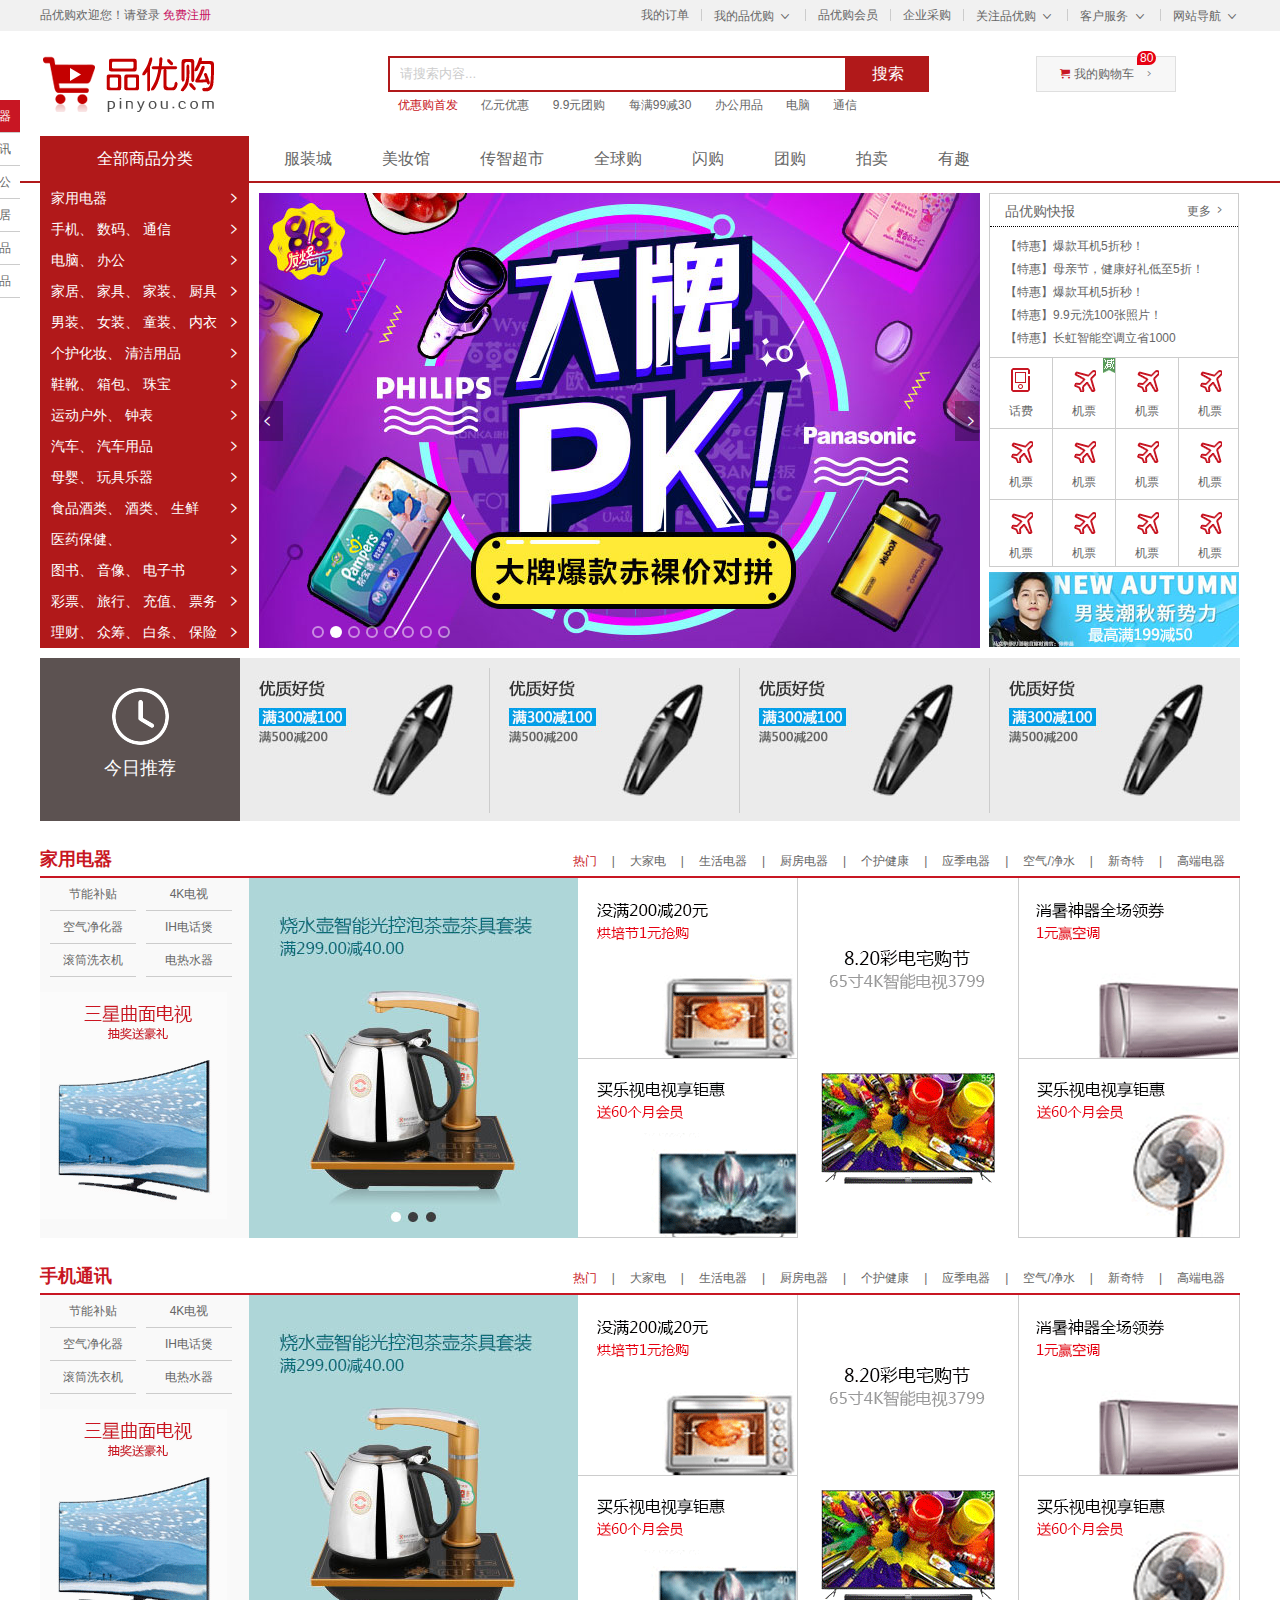
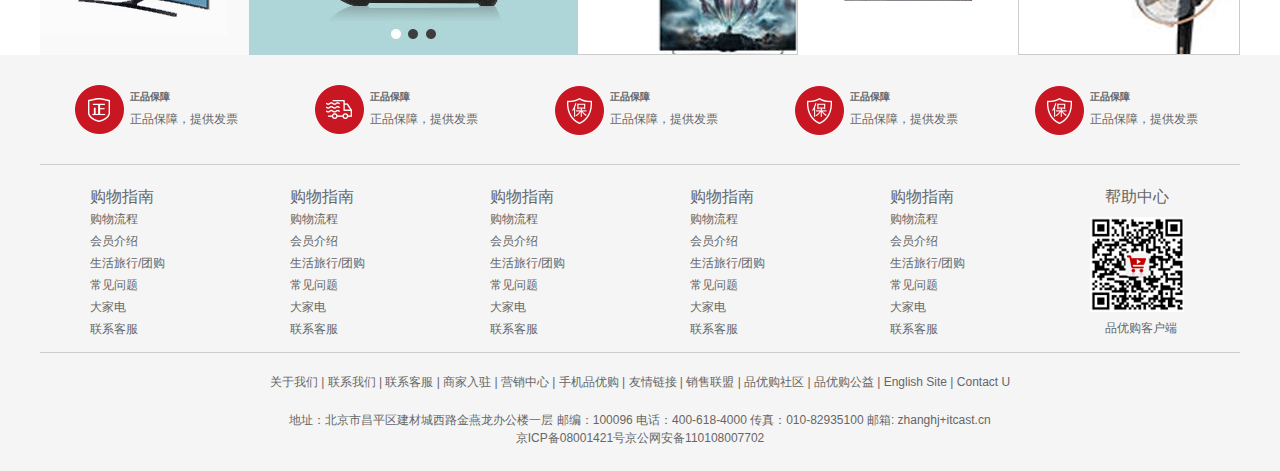
<file: index.html>
<!DOCTYPE html>
<html lang="zh-CH">

<head>
    <meta charset="UTF-8">
    <meta name="viewport" content="width=device-width, initial-scale=1.0">
    <title>品优购-综合网购首选-正品低价、品质保障、配送及时、轻松购物！</title>
    <meta name="description" content="品优购JD.COM-专业的综合网上购物商城,销售家电、数码通讯、
    电脑、家居百货、服装服饰、母婴、图书、食品等数万个品牌优质商品.便捷、诚信的服务，为您提供愉悦的
    网上购物体验!">
    <meta name="keywords" content="网上购物,网上商城,手机,笔记本,电脑,MP3,CD,VCD,DV,相机,数码,配件,手表,存储卡,品优购">
    <link rel="shortcut icon" href="favicon.ico" type="image/x-icon">
    <link rel="stylesheet" href="css/base.css">
    <link rel="stylesheet" href="css/common.css">
    <link rel="stylesheet" href="css/index.css">
</head>

<body>
    <!-- 顶部快捷导航start -->
    <div class="shortcut">
        <div class="w">
            <ul class="fl">
                <li>品优购欢迎您！</li>
                <li>
                    <a href="#" class="link-login">请登录</a>
                    <a href="#" class="link-regist">免费注册</a>
                </li>
            </ul>
            <ul class="fr">
                <li>
                    <a href="#">我的订单</a>
                </li>
                <li class="spacer"></li>
                <li>
                    <a href="#">我的品优购</a>
                    <i class="icomoon"></i>
                </li>
                <li class="spacer"></li>
                <li>
                    <a href="#">品优购会员</a>
                </li>
                <li class="spacer"></li>
                <li>
                    <a href="#">企业采购</a>
                </li>
                <li class="spacer"></li>
                <li>
                    <a href="#">关注品优购</a>
                    <i class="icomoon"></i>
                </li>
                <li class="spacer"></li>
                <li>
                    <a href="#">客户服务</a>
                    <i class="icomoon"></i>
                </li>
                <li class="spacer"></li>
                <li>
                    <a href="#">网站导航</a>
                    <i class="icomoon"></i>
                </li>
        </div>
        </ul>
    </div>
    <!-- 顶部快捷导航end -->
    <!-- header start -->
    <div class="header w">
        <!-- logo -->
        <div class="logo">
            <h1>
                <a href="index.html" title="品优购">品优购</a>
            </h1>
        </div>
        <!-- search -->
        <div class="search">
            <input class="fl" type="text" value="请搜索内容...">
            <button class="fl">搜索</button>
        </div>
        <div class="hotwords">
            <a href="#" class="style-red">优惠购首发</a>
            <a href="#">亿元优惠</a>
            <a href="#">9.9元团购</a>
            <a href="#">每满99减30</a>
            <a href="#">办公用品</a>
            <a href="#">电脑</a>
            <a href="#">通信</a>
        </div>
        <div class="shopcar">
            <i class="car style-red"></i>
            <a href="">我的购物车</a>
            <span class="count">80</span>
            <i class="arrow"></i>
        </div>
    </div>
    <!-- header end -->
    <!-- nav start  -->
    <div class="nav">
        <div class="w">
            <div class="dropdown fl">
                <div class="dt"> 全部商品分类 </div>
                <div class="dd" style="display: block;">
                    <ul>
                        <li class="menu_item">
                            <a href="#">家用电器</a>
                            <i></i>
                        </li>
                        <li class="menu_item">
                            <a href="#">手机</a>、
                            <a href="#">数码</a>、
                            <a href="#">通信</a>
                            <i></i>
                        </li>
                        <li class="menu_item">
                            <a href="#">电脑</a>、
                            <a href="#">办公</a>
                            <i></i>
                        </li>
                        <li class="menu_item">
                            <a href="#">家居</a>、
                            <a href="#">家具</a>、
                            <a href="#">家装</a>、
                            <a href="#">厨具</a>
                            <i></i>
                        </li>
                        <li class="menu_item">
                            <a href="#">男装</a>、
                            <a href="#">女装</a>、
                            <a href="#">童装</a>、
                            <a href="#">内衣</a>
                            <i></i>
                        </li>
                        <li class="menu_item">
                            <a href="#">个护化妆</a>、
                            <a href="#">清洁用品</a>
                            <i></i>
                        </li>
                        <li class="menu_item">
                            <a href="#">鞋靴</a>、
                            <a href="#">箱包</a>、
                            <a href="#">珠宝</a>
                            <i></i>
                        </li>
                        <li class="menu_item">
                            <a href="#">运动户外</a>、
                            <a href="#">钟表</a>
                            <i></i>
                        </li>
                        <li class="menu_item">
                            <a href="#">汽车</a>、
                            <a href="#">汽车用品</a>
                            <i></i>
                        </li>
                        <li class="menu_item">
                            <a href="#">母婴</a>、
                            <a href="#">玩具乐器</a>
                            <i></i>
                        </li>
                        <li class="menu_item">
                            <a href="#">食品酒类</a>、
                            <a href="#">酒类</a>、
                            <a href="#">生鲜</a>
                            <i></i>
                        </li>
                        <li class="menu_item">
                            <a href="#">医药保健</a>、
                            <i></i>
                        </li>
                        <li class="menu_item">
                            <a href="#">图书</a>、
                            <a href="#">音像</a>、
                            <a href="#">电子书</a>
                            <i></i>
                        </li>
                        <li class="menu_item">
                            <a href="#">彩票</a>、
                            <a href="#">旅行</a>、
                            <a href="#">充值</a>、
                            <a href="#">票务</a>
                            <i></i>
                        </li>
                        <li class="menu_item">
                            <a href="#">理财</a>、
                            <a href="#">众筹</a>、
                            <a href="#">白条</a>、
                            <a href="#">保险</a>
                            <i></i>
                        </li>
                    </ul>
                </div>
            </div>
            <div class="navitems fl">
                <ul>
                    <li><a href="#">服装城</a></li>
                    <li><a href="#">美妆馆</a></li>
                    <li><a href="#">传智超市</a></li>
                    <li><a href="#">全球购</a></li>
                    <li><a href="#">闪购</a></li>
                    <li><a href="#">团购</a></li>
                    <li><a href="#">拍卖</a></li>
                    <li><a href="#">有趣</a></li>
                </ul>

            </div>
        </div>
    </div>
    <!-- nav end  -->
    <div class="w">
        <div class="main">
            <div class="focus fl">
                <a href="#" class="arrow-l"></a>
                <a href="#" class="arrow-r"></a>
                <ul>
                    <li>
                        <a href="#"><img src="upload/focus.jpg" alt=""></a>
                    </li>
                </ul>
                <ol class="circle">
                    <li></li>
                    <li class="current"></li>
                    <li></li>
                    <li></li>
                    <li></li>
                    <li></li>
                    <li></li>
                    <li></li>
                </ol>
            </div>
            <div class="newflash fr">
                <div class="news">
                    <div class="new-hd">
                        品优购快报
                        <a href="#">更多</a>
                    </div>
                    <div class="new-bd">
                        <ul>
                            <li><a href="#">【特惠】爆款耳机5折秒！</a></li>
                            <li><a href="#">【特惠】母亲节，健康好礼低至5折！</a></li>
                            <li><a href="#">【特惠】爆款耳机5折秒！</a></li>
                            <li><a href="#">【特惠】9.9元洗100张照片！</a></li>
                            <li><a href="#">【特惠】长虹智能空调立省1000</a></li>
                        </ul>
                    </div>
                </div>
                <div class="lifeservice">
                    <ul>
                        <li>
                            <a href="#">
                                <i class="service_ico service_ico_huafei"></i>
                                <p>话费</p>
                            </a>
                        </li>
                        <li>
                            <a href="#">
                                <i class="service_ico service_ico_jipiao"></i>
                                <p>机票</p>
                                <span class="hot"></span>
                            </a>
                        </li>
                        <li>
                            <a href="#">
                                <i class="service_ico service_ico_jipiao"></i>
                                <p>机票</p>
                            </a>
                        </li>
                        <li>
                            <a href="#">
                                <i class="service_ico service_ico_jipiao"></i>
                                <p>机票</p>
                            </a>
                        </li>
                        <li>
                            <a href="#">
                                <i class="service_ico service_ico_jipiao"></i>
                                <p>机票</p>
                            </a>
                        </li>
                        <li>
                            <a href="#">
                                <i class="service_ico service_ico_jipiao"></i>
                                <p>机票</p>
                            </a>
                        </li>
                        <li>
                            <a href="#">
                                <i class="service_ico service_ico_jipiao"></i>
                                <p>机票</p>
                            </a>
                        </li>
                        <li>
                            <a href="#">
                                <i class="service_ico service_ico_jipiao"></i>
                                <p>机票</p>
                            </a>
                        </li>
                        <li>
                            <a href="#">
                                <i class="service_ico service_ico_jipiao"></i>
                                <p>机票</p>
                            </a>
                        </li>
                        <li>
                            <a href="#">
                                <i class="service_ico service_ico_jipiao"></i>
                                <p>机票</p>
                            </a>
                        </li>
                        <li>
                            <a href="#">
                                <i class="service_ico service_ico_jipiao"></i>
                                <p>机票</p>
                            </a>
                        </li>
                        <li>
                            <a href="#">
                                <i class="service_ico service_ico_jipiao"></i>
                                <p>机票</p>
                            </a>
                        </li>

                    </ul>
                </div>
                <div class="bargain">
                    <img src="./upload/bargain.jpg" alt="">
                </div>
            </div>
        </div>
    </div>
    <!-- 推荐服务模块 start-->
    <div class="recommend w">
        <div class="recom-hd fl">
            <img src="./img/clock.png" alt="">
            <h3>今日推荐</h3>
        </div>
        <div class="recom-bd fl">
            <ul>
                <li><img src="./upload/pic.jpg" alt=""></li>
                <li><img src="./upload/pic.jpg" alt=""></li>
                <li><img src="./upload/pic.jpg" alt=""></li>
                <li><img src="./upload/pic.jpg" alt=""></li>
            </ul>
        </div>
    </div>
    <!-- 推荐服务模块 end-->

    <!-- 楼层区 start -->
    <div class="floor">
        <div class="jiadian w">
            <div class="box-hd">
                <h3>家用电器</h3>
                <div class="tab-list">
                    <ul>
                        <li><a href="#" class="style-red">热门</a>|</li>
                        <li><a href="#">大家电</a>|</li>
                        <li><a href="#">生活电器</a>|</li>
                        <li><a href="#">厨房电器</a>|</li>
                        <li><a href="#">个护健康</a>|</li>
                        <li><a href="#">应季电器</a>|</li>
                        <li><a href="#">空气/净水</a>|</li>
                        <li><a href="#">新奇特</a>|</li>
                        <li><a href="#">高端电器</a></li>
                    </ul>
                </div>
            </div>
            <div class="box-bd">
                <ul class="tab-con">
                    <li class="w209">
                        <ul class="tab-con-list clearfix">
                            <li><a href="#">节能补贴</a></li>
                            <li><a href="#">4K电视</a></li>
                            <li><a href="#">空气净化器</a></li>
                            <li><a href="#">IH电话煲</a></li>
                            <li><a href="#">滚筒洗衣机</a></li>
                            <li><a href="#">电热水器</a></li>
                        </ul>
                        <img src="./upload/floor-1-1.png" alt="">
                    </li>
                    <li class="w329">
                        <img src="./upload/pic1.jpg" alt="">
                    </li>
                    <li class="w219">
                        <div class="tab-con-item">
                            <a href="#"><img src="./upload/floor-1-2.png" alt=""></a>
                        </div>
                        <div class="tab-con-item">
                            <a href="#"><img src="./upload/floor-1-3.png" alt=""></a>
                        </div>
                    </li>
                    <li class="w220">
                        <a href="#"><img src="./upload/floor-1-4.png" alt=""></a>
                    </li>
                    <li class="w220">
                        <div class="tab-con-item">
                            <a href="#"><img src="./upload/floor-1-5.png" alt=""></a>
                        </div>
                        <div class="tab-con-item">
                            <a href="#"><img src="./upload/floor-1-6.png" alt=""></a>
                        </div>
                    </li>
                </ul>
            </div>
            <div class="box-hd">
                <h3>手机通讯</h3>
                <div class="tab-list">
                    <ul>
                        <li><a href="#" class="style-red">热门</a>|</li>
                        <li><a href="#">大家电</a>|</li>
                        <li><a href="#">生活电器</a>|</li>
                        <li><a href="#">厨房电器</a>|</li>
                        <li><a href="#">个护健康</a>|</li>
                        <li><a href="#">应季电器</a>|</li>
                        <li><a href="#">空气/净水</a>|</li>
                        <li><a href="#">新奇特</a>|</li>
                        <li><a href="#">高端电器</a></li>
                    </ul>
                </div>
            </div>
            <div class="box-bd">
                <ul class="tab-con">
                    <li class="w209">
                        <ul class="tab-con-list clearfix">
                            <li><a href="#">节能补贴</a></li>
                            <li><a href="#">4K电视</a></li>
                            <li><a href="#">空气净化器</a></li>
                            <li><a href="#">IH电话煲</a></li>
                            <li><a href="#">滚筒洗衣机</a></li>
                            <li><a href="#">电热水器</a></li>
                        </ul>
                        <img src="./upload/floor-1-1.png" alt="">
                    </li>
                    <li class="w329">
                        <img src="./upload/pic1.jpg" alt="">
                    </li>
                    <li class="w219">
                        <div class="tab-con-item">
                            <a href="#"><img src="./upload/floor-1-2.png" alt=""></a>
                        </div>
                        <div class="tab-con-item">
                            <a href="#"><img src="./upload/floor-1-3.png" alt=""></a>
                        </div>
                    </li>
                    <li class="w220">
                        <a href="#"><img src="./upload/floor-1-4.png" alt=""></a>
                    </li>
                    <li class="w220">
                        <div class="tab-con-item">
                            <a href="#"><img src="./upload/floor-1-5.png" alt=""></a>
                        </div>
                        <div class="tab-con-item">
                            <a href="#"><img src="./upload/floor-1-6.png" alt=""></a>
                        </div>
                    </li>
                </ul>
            </div>

        </div>
    </div>
    <!-- 楼层区 end -->
    <!-- 固定电梯导航 start-->
    <div class="fixedtool">
        <ul>
            <li class="current">家用电器</li>
            <li>手机通讯</li>
            <li>电脑办公</li>
            <li>家具家居</li>
            <li>生活用品</li>
            <li>生活用品</li>
        </ul>
    </div>
    <!-- 固定电梯导航 end-->
    <!-- footer start -->
    <div class="footer">
        <div class="w">
            <div class="mod_service">
                <ul>
                    <li>
                        <i class="mod_service_icon mod_service_zheng"></i>
                        <div class="mod_service_tit">
                            <h5>正品保障</h5>
                            <p>正品保障，提供发票</p>
                        </div>
                    </li>
                    <li>
                        <i class="mod_service_icon mod_service_kuai"></i>
                        <div class="mod_service_tit">
                            <h5>正品保障</h5>
                            <p>正品保障，提供发票</p>
                        </div>
                    </li>
                    <li>
                        <i class="mod_service_icon mod_service_bao"></i>
                        <div class="mod_service_tit">
                            <h5>正品保障</h5>
                            <p>正品保障，提供发票</p>
                        </div>
                    </li>
                    <li>
                        <i class="mod_service_icon mod_service_bao"></i>
                        <div class="mod_service_tit">
                            <h5>正品保障</h5>
                            <p>正品保障，提供发票</p>
                        </div>
                    </li>
                    <li>
                        <i class="mod_service_icon mod_service_bao"></i>
                        <div class="mod_service_tit">
                            <h5>正品保障</h5>
                            <p>正品保障，提供发票</p>
                        </div>
                    </li>

                </ul>
            </div>
            <div class="mod_help">
                <dl class="mod_help_list">
                    <dt>购物指南</dt>
                    <dd>
                        <a href="#">购物流程</a>
                    </dd>
                    <dd>
                        <a href="#">会员介绍</a>
                    </dd>
                    <dd>
                        <a href="#">生活旅行/团购</a>
                    </dd>
                    <dd>
                        <a href="#">常见问题</a>
                    </dd>
                    <dd>
                        <a href="#">大家电</a>
                    </dd>
                    <dd>
                        <a href="#">联系客服</a>
                    </dd>
                </dl>
                <dl class="mod_help_list">
                    <dt>购物指南</dt>
                    <dd>
                        <a href="#">购物流程</a>
                    </dd>
                    <dd>
                        <a href="#">会员介绍</a>
                    </dd>
                    <dd>
                        <a href="#">生活旅行/团购</a>
                    </dd>
                    <dd>
                        <a href="#">常见问题</a>
                    </dd>
                    <dd>
                        <a href="#">大家电</a>
                    </dd>
                    <dd>
                        <a href="#">联系客服</a>
                    </dd>
                </dl>
                <dl class="mod_help_list">
                    <dt>购物指南</dt>
                    <dd>
                        <a href="#">购物流程</a>
                    </dd>
                    <dd>
                        <a href="#">会员介绍</a>
                    </dd>
                    <dd>
                        <a href="#">生活旅行/团购</a>
                    </dd>
                    <dd>
                        <a href="#">常见问题</a>
                    </dd>
                    <dd>
                        <a href="#">大家电</a>
                    </dd>
                    <dd>
                        <a href="#">联系客服</a>
                    </dd>
                </dl>
                <dl class="mod_help_list">
                    <dt>购物指南</dt>
                    <dd>
                        <a href="#">购物流程</a>
                    </dd>
                    <dd>
                        <a href="#">会员介绍</a>
                    </dd>
                    <dd>
                        <a href="#">生活旅行/团购</a>
                    </dd>
                    <dd>
                        <a href="#">常见问题</a>
                    </dd>
                    <dd>
                        <a href="#">大家电</a>
                    </dd>
                    <dd>
                        <a href="#">联系客服</a>
                    </dd>
                </dl>
                <dl class="mod_help_list">
                    <dt>购物指南</dt>
                    <dd>
                        <a href="#">购物流程</a>
                    </dd>
                    <dd>
                        <a href="#">会员介绍</a>
                    </dd>
                    <dd>
                        <a href="#">生活旅行/团购</a>
                    </dd>
                    <dd>
                        <a href="#">常见问题</a>
                    </dd>
                    <dd>
                        <a href="#">大家电</a>
                    </dd>
                    <dd>
                        <a href="#">联系客服</a>
                    </dd>
                </dl>
                <dl class="mod_help_list mod_help_app">
                    <dt>帮助中心</dt>
                    <dd>
                        <img src="upload/erweima.png" alt="">
                        <p>品优购客户端</p>
                    </dd>
                </dl>
            </div>
            <div class="mod_copyright">
                <p class="mod_copyright_links">
                    关于我们 | 联系我们 | 联系客服 | 商家入驻 | 营销中心 | 手机品优购 | 友情链接 | 销售联盟 | 品优购社区 | 品优购公益 | English Site | Contact U
                </p>
                <p class="mod_copyright_info">
                    地址：北京市昌平区建材城西路金燕龙办公楼一层 邮编：100096 电话：400-618-4000 传真：010-82935100 邮箱: zhanghj+itcast.cn <br /> 京ICP备08001421号京公网安备110108007702
                </p>
            </div>
        </div>
    </div>
    <!-- footer end -->
</body>

</html>
</file>
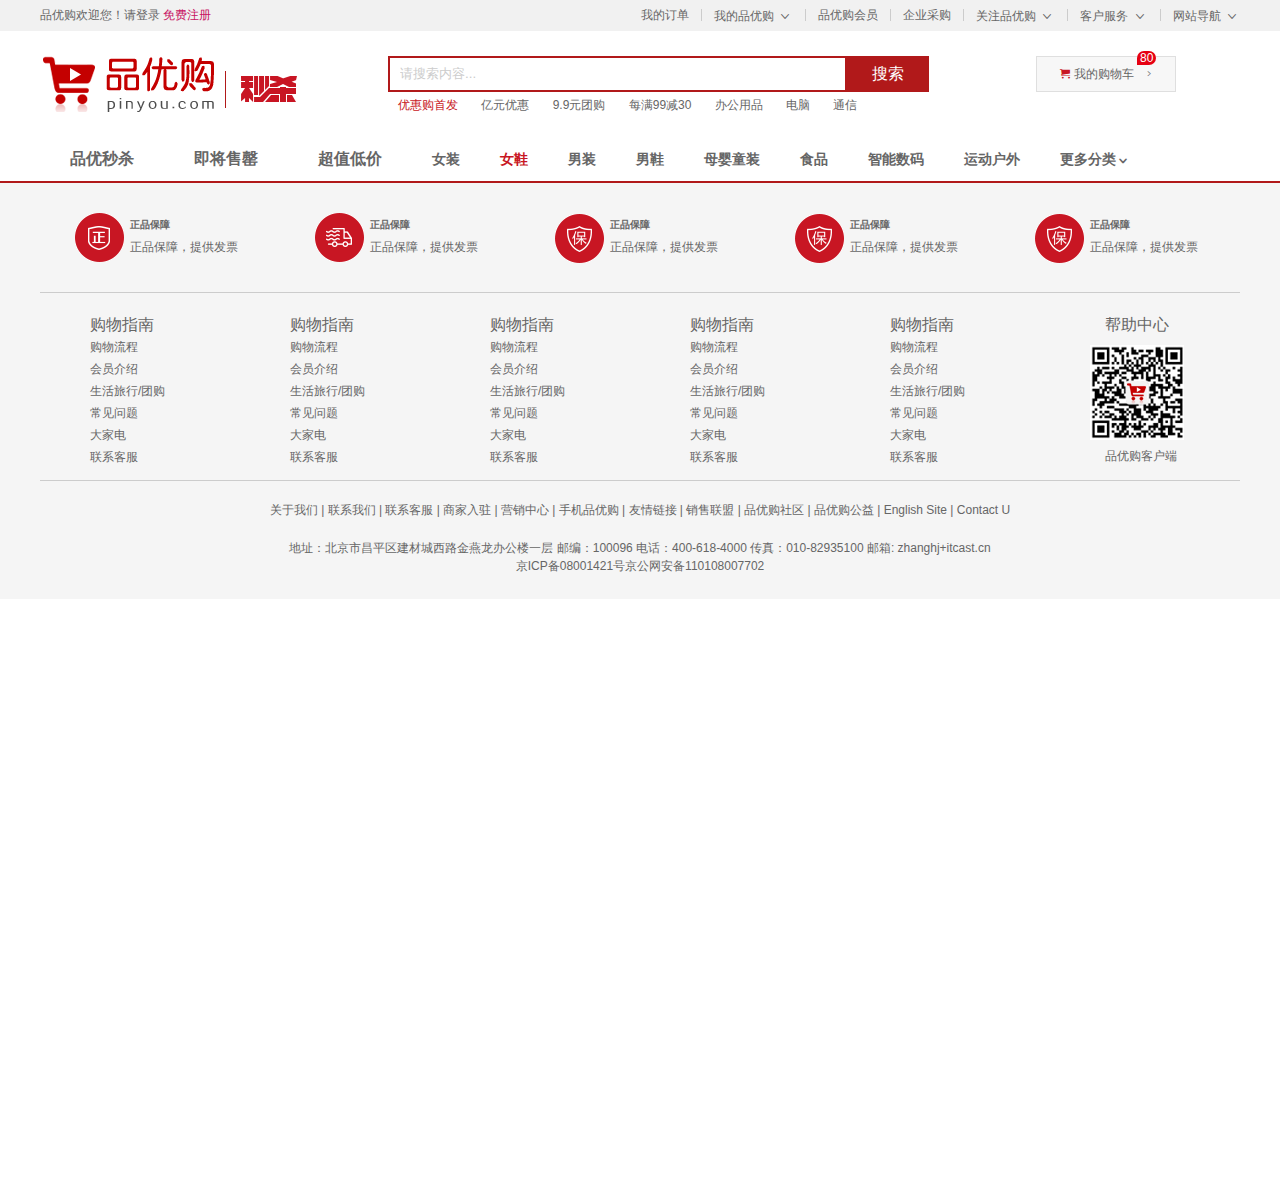
<file: list.html>
<!DOCTYPE html>
<html lang="en">

<head>
    <meta charset="UTF-8">
    <meta http-equiv="X-UA-Compatible" content="IE=edge">
    <meta name="viewport" content="width=device-width, initial-scale=1.0">
    <title>列表页-手机页面！</title>
    <meta name="description" content="品优购JD.COM-专业的综合网上购物商城,销售家电、数码通讯、
    电脑、家居百货、服装服饰、母婴、图书、食品等数万个品牌优质商品.便捷、诚信的服务，为您提供愉悦的
    网上购物体验!">
    <meta name="keywords" content="网上购物,网上商城,手机,笔记本,电脑,MP3,CD,VCD,DV,相机,数码,配件,手表,存储卡,品优购">
    <link rel="stylesheet" href="css/base.css">
    <link rel="stylesheet" href="css/common.css">
    <!-- 引入列表页面的css文件 -->
    <link rel="stylesheet" href="css/list.css">
</head>

<body>
    <!-- 顶部快捷导航start -->
    <div class="shortcut">
        <div class="w">
            <ul class="fl">
                <li>品优购欢迎您！</li>
                <li>
                    <a href="#" class="link-login">请登录</a>
                    <a href="#" class="link-regist">免费注册</a>
                </li>
            </ul>
            <ul class="fr">
                <li>
                    <a href="#">我的订单</a>
                </li>
                <li class="spacer"></li>
                <li>
                    <a href="#">我的品优购</a>
                    <i class="icomoon"></i>
                </li>
                <li class="spacer"></li>
                <li>
                    <a href="#">品优购会员</a>
                </li>
                <li class="spacer"></li>
                <li>
                    <a href="#">企业采购</a>
                </li>
                <li class="spacer"></li>
                <li>
                    <a href="#">关注品优购</a>
                    <i class="icomoon"></i>
                </li>
                <li class="spacer"></li>
                <li>
                    <a href="#">客户服务</a>
                    <i class="icomoon"></i>
                </li>
                <li class="spacer"></li>
                <li>
                    <a href="#">网站导航</a>
                    <i class="icomoon"></i>
                </li>
        </div>
        </ul>
    </div>
    <!-- 顶部快捷导航end -->
    <!-- header start -->
    <div class="header w">
        <!-- logo -->
        <div class="logo">
            <h1>
                <a href="index.html" title="品优购">品优购</a>
            </h1>
        </div>
        <!-- sk -->
        <div class="sk">
            <img src="./upload/sk.png" alt="">
        </div>
        <!-- search -->
        <div class="search">
            <input class="fl" type="text" value="请搜索内容...">
            <button class="fl">搜索</button>
        </div>
        <div class="hotwords">
            <a href="#" class="style-red">优惠购首发</a>
            <a href="#">亿元优惠</a>
            <a href="#">9.9元团购</a>
            <a href="#">每满99减30</a>
            <a href="#">办公用品</a>
            <a href="#">电脑</a>
            <a href="#">通信</a>
        </div>
        <div class="shopcar">
            <i class="car style-red"></i>
            <a href="">我的购物车</a>
            <span class="count">80</span>
            <i class="arrow"></i>
        </div>
    </div>
    <!-- header end -->
    <!-- nav start  -->
    <div class="nav">
        <div class="w">
            <div class="sk_list fl">
                <ul>
                    <li><a href="#">品优秒杀</a></li>
                    <li><a href="#">即将售罄</a></li>
                    <li><a href="#">超值低价</a></li>
                </ul>
            </div>
            <div class="sk_con fl">
                <ul>
                    <li><a href="#">女装</a></li>
                    <li><a href="#" class="style-red">女鞋</a></li>
                    <li><a href="#">男装</a></li>
                    <li><a href="#">男鞋 </a></li>
                    <li><a href="#">母婴童装</a></li>
                    <li><a href="#">食品</a></li>
                    <li><a href="#">智能数码</a></li>
                    <li><a href="#">运动户外</a></li>
                    <li><a href="#">更多分类</a></li>
                </ul>
            </div>
        </div>
    </div>
    <!-- nav end  -->
    <!-- footer start -->
    <div class="footer">
        <div class="w">
            <div class="mod_service">
                <ul>
                    <li>
                        <i class="mod_service_icon mod_service_zheng"></i>
                        <div class="mod_service_tit">
                            <h5>正品保障</h5>
                            <p>正品保障，提供发票</p>
                        </div>
                    </li>
                    <li>
                        <i class="mod_service_icon mod_service_kuai"></i>
                        <div class="mod_service_tit">
                            <h5>正品保障</h5>
                            <p>正品保障，提供发票</p>
                        </div>
                    </li>
                    <li>
                        <i class="mod_service_icon mod_service_bao"></i>
                        <div class="mod_service_tit">
                            <h5>正品保障</h5>
                            <p>正品保障，提供发票</p>
                        </div>
                    </li>
                    <li>
                        <i class="mod_service_icon mod_service_bao"></i>
                        <div class="mod_service_tit">
                            <h5>正品保障</h5>
                            <p>正品保障，提供发票</p>
                        </div>
                    </li>
                    <li>
                        <i class="mod_service_icon mod_service_bao"></i>
                        <div class="mod_service_tit">
                            <h5>正品保障</h5>
                            <p>正品保障，提供发票</p>
                        </div>
                    </li>

                </ul>
            </div>
            <div class="mod_help">
                <dl class="mod_help_list">
                    <dt>购物指南</dt>
                    <dd>
                        <a href="#">购物流程</a>
                    </dd>
                    <dd>
                        <a href="#">会员介绍</a>
                    </dd>
                    <dd>
                        <a href="#">生活旅行/团购</a>
                    </dd>
                    <dd>
                        <a href="#">常见问题</a>
                    </dd>
                    <dd>
                        <a href="#">大家电</a>
                    </dd>
                    <dd>
                        <a href="#">联系客服</a>
                    </dd>
                </dl>
                <dl class="mod_help_list">
                    <dt>购物指南</dt>
                    <dd>
                        <a href="#">购物流程</a>
                    </dd>
                    <dd>
                        <a href="#">会员介绍</a>
                    </dd>
                    <dd>
                        <a href="#">生活旅行/团购</a>
                    </dd>
                    <dd>
                        <a href="#">常见问题</a>
                    </dd>
                    <dd>
                        <a href="#">大家电</a>
                    </dd>
                    <dd>
                        <a href="#">联系客服</a>
                    </dd>
                </dl>
                <dl class="mod_help_list">
                    <dt>购物指南</dt>
                    <dd>
                        <a href="#">购物流程</a>
                    </dd>
                    <dd>
                        <a href="#">会员介绍</a>
                    </dd>
                    <dd>
                        <a href="#">生活旅行/团购</a>
                    </dd>
                    <dd>
                        <a href="#">常见问题</a>
                    </dd>
                    <dd>
                        <a href="#">大家电</a>
                    </dd>
                    <dd>
                        <a href="#">联系客服</a>
                    </dd>
                </dl>
                <dl class="mod_help_list">
                    <dt>购物指南</dt>
                    <dd>
                        <a href="#">购物流程</a>
                    </dd>
                    <dd>
                        <a href="#">会员介绍</a>
                    </dd>
                    <dd>
                        <a href="#">生活旅行/团购</a>
                    </dd>
                    <dd>
                        <a href="#">常见问题</a>
                    </dd>
                    <dd>
                        <a href="#">大家电</a>
                    </dd>
                    <dd>
                        <a href="#">联系客服</a>
                    </dd>
                </dl>
                <dl class="mod_help_list">
                    <dt>购物指南</dt>
                    <dd>
                        <a href="#">购物流程</a>
                    </dd>
                    <dd>
                        <a href="#">会员介绍</a>
                    </dd>
                    <dd>
                        <a href="#">生活旅行/团购</a>
                    </dd>
                    <dd>
                        <a href="#">常见问题</a>
                    </dd>
                    <dd>
                        <a href="#">大家电</a>
                    </dd>
                    <dd>
                        <a href="#">联系客服</a>
                    </dd>
                </dl>
                <dl class="mod_help_list mod_help_app">
                    <dt>帮助中心</dt>
                    <dd>
                        <img src="upload/erweima.png" alt="">
                        <p>品优购客户端</p>
                    </dd>
                </dl>
            </div>
            <div class="mod_copyright">
                <p class="mod_copyright_links">
                    关于我们 | 联系我们 | 联系客服 | 商家入驻 | 营销中心 | 手机品优购 | 友情链接 | 销售联盟 | 品优购社区 | 品优购公益 | English Site | Contact U
                </p>
                <p class="mod_copyright_info">
                    地址：北京市昌平区建材城西路金燕龙办公楼一层 邮编：100096 电话：400-618-4000 传真：010-82935100 邮箱: zhanghj+itcast.cn <br /> 京ICP备08001421号京公网安备110108007702
                </p>
            </div>
        </div>
    </div>
    <!-- footer end -->

</body>

</html>
</file>
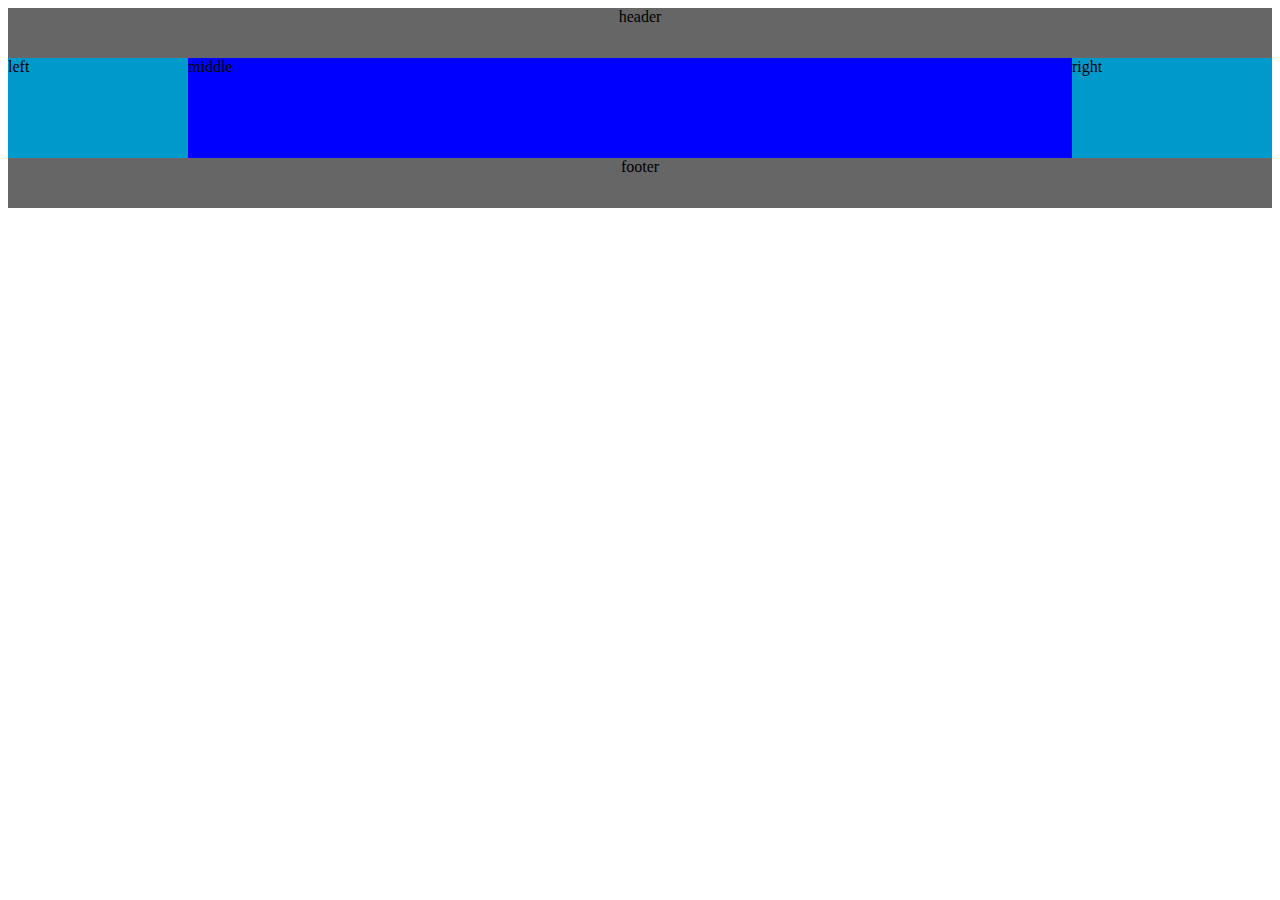
<file: test.html>
<!DOCTYPE html>
<html lang="en">

<head>
    <meta charset="UTF-8">
    <meta name="viewport" content="width=device-width, initial-scale=1.0">
    <title>Document</title>
    <style>
        .hd {
            height: 50px;
            background: #666;
            text-align: center;
        }
        
        .middle {
            float: left;
            width: 100%;
            /*左栏上去到第一行*/
            height: 100px;
            background: blue;
        }
        /*给内部div添加margin，把内容放到中间栏，其实整个背景还是100%*/
        
        .inside {
            margin: 0 200px 0 180px;
            height: 100px;
        }
        
        .left {
            float: left;
            width: 180px;
            height: 100px;
            margin-left: -100%;
            background-color: #09c;
        }
        
        .right {
            float: left;
            width: 200px;
            height: 100px;
            margin-left: -200px;
            background-color: #09c;
        }
        
        .footer {
            clear: both;
            /*记得清楚浮动*/
            height: 50px;
            background: #666;
            text-align: center;
        }
    </style>
</head>

<body>
    <div class="hd">header</div>
    <div class="middle">
        <div class="inside">middle</div>
    </div>
    <div class="left">left</div>
    <div class="right">right</div>
    <div class="footer">footer</div>
</body>

</html>
</file>
<file: css/base.css>
﻿/*清除元素默认的内外边距  */

* {
    margin: 0;
    padding: 0
}


/*让所有斜体 不倾斜*/

em,
i {
    font-style: normal;
}


/*去掉列表前面的小点*/

li {
    list-style: none;
}


/*图片没有边框   去掉图片底侧的空白缝隙*/

img {
    border: 0;
    /*ie6*/
    vertical-align: middle;
}


/*让button 按钮 变成小手*/

button {
    cursor: pointer;
}


/*取消链接的下划线*/

a {
    color: #666;
    text-decoration: none;
}

a:hover {
    color: #e33333;
}

button,
input {
    font-family: 'Microsoft YaHei', 'Heiti SC', tahoma, arial, 'Hiragino Sans GB', \\5B8B\4F53, sans-serif;
    /*取消轮廓线 蓝色的*/
    outline: none;
    border: 0;
}

body {
    background-color: #fff;
    font: 12px/1.5 'Microsoft YaHei', 'Heiti SC', tahoma, arial, 'Hiragino Sans GB', \\5B8B\4F53, sans-serif;
    color: #666;
    height: 1200px;
}

.hide,
.none {
    display: none;
}


/*清除浮动*/

.clearfix:after {
    visibility: hidden;
    clear: both;
    display: block;
    content: ".";
    height: 0
}

.clearfix {
    *zoom: 1
}
</file>
<file: css/common.css>
.fl {
    float: left;
}

.fr {
    float: right;
}

@font-face {
    font-family: 'icomoon';
    src: url('../fonts/icomoon.eot?epu66i');
    src: url('../fonts/icomoon.eot?epu66i#iefix') format('embedded-opentype'), url('../fonts/icomoon.ttf?epu66i') format('truetype'), url('../fonts/icomoon.woff?epu66i') format('woff'), url('../fonts/icomoon.svg?epu66i#icomoon') format('svg');
    font-weight: normal;
    font-style: normal;
    font-display: block;
}

.fr .icomoon {
    font-family: 'icomoon';
    font-size: 16px;
    line-height: 26px;
}

.style-red {
    color: #c81623;
}


/* 版心 */

.w {
    width: 1200px;
    margin: 0 auto;
}


/* 顶部快捷导航 */

.shortcut {
    width: 100%;
    height: 31px;
    line-height: 31px;
    background-color: #f1f1f1;
}

.shortcut li {
    float: left;
}

.shortcut .link-regist {
    color: #c81263;
}

.spacer {
    width: 1px;
    height: 12px;
    background-color: #ccc;
    margin: 9px 12px 0;
}


/* header区域 */

.header {
    position: relative;
    height: 105px;
}

.logo {
    position: absolute;
    overflow: hidden;
    top: 25px;
    width: 175px;
    height: 56px;
}

.logo a {
    display: block;
    width: 175px;
    height: 56px;
    background: url(../img/logo.png) no-repeat;
    text-indent: -100px;
}

.header .search {
    position: absolute;
    left: 348px;
    top: 25px;
}

.header .search input {
    width: 445px;
    height: 32px;
    color: #ccc;
    padding-left: 10px;
    border: 2px solid #b1191a;
}

.header .search button {
    width: 82px;
    height: 36px;
    color: #fff;
    background-color: #b1191a;
    font-size: 16px;
}

.header .hotwords {
    position: absolute;
    top: 65px;
    left: 348px;
}

.header .hotwords a {
    margin: 0 10px;
}

.shopcar {
    position: absolute;
    top: 25px;
    right: 64px;
    width: 138px;
    height: 34px;
    background-color: #f7f7f7;
    border: 1px solid #dfdfdf;
    text-align: center;
    line-height: 34px;
}

.shopcar .car {
    font-family: "icomoon";
    font-size: 10px;
}

.shopcar .arrow {
    font-family: "icomoon";
    font-size: 10px;
    margin-left: 5px;
}

.shopcar .count {
    position: absolute;
    top: -6px;
    left: 100px;
    height: 14px;
    color: #fff;
    line-height: 14px;
    padding: 0 3px;
    background-color: #e60012;
    border-radius: 7px 7px 7px 0;
}


/* nav start */

.nav {
    height: 45px;
    border-bottom: 2px solid #b1191a;
    font-size: 16px;
}

.dropdown {
    width: 209px;
    height: 45px;
}

.dropdown .dt {
    width: 209px;
    height: 45px;
    color: #fff;
    background-color: #b1191a;
    text-align: center;
    line-height: 45px;
}

.dropdown .dd {
    margin-top: 2px;
    height: 465px;
    font-size: 14px;
    background-color: #b1191a;
}

.dropdown .dd .menu_item {
    padding: 0 10px;
    margin-left: 1px;
    height: 31px;
    line-height: 31px;
    color: #fff;
}

.dropdown .dd .menu_item:hover {
    background-color: #fff;
}

.dropdown .menu_item:hover a {
    color: #b1191a;
}

.dropdown .dd a {
    height: 31px;
    color: #fff;
}

.dropdown .dd i {
    font-family: 'icomoon';
    float: right;
    color: #fff;
    font-size: 18px;
}

.navitems {
    margin-left: 10px;
}

.navitems li {
    float: left;
}

.navitems li a {
    display: block;
    height: 45px;
    padding: 0 25px;
    line-height: 45px;
}


/* footer部分 */

.footer {
    height: 386px;
    padding-top: 30px;
    background-color: #f5f5f5;
}

.mod_service {
    height: 79px;
    border-bottom: 1px solid #ccc;
}

.mod_service li {
    float: left;
    width: 240px;
    height: 79px;
}

.mod_service_icon {
    float: left;
    width: 50px;
    height: 50px;
    margin-left: 35px;
    background: url(../img/icons.png) no-repeat -253px -3px;
}

.mod_service_zheng {
    background: url(../img/icons.png) no-repeat -253px -3px;
}

.mod_service_tit {
    float: left;
    margin-left: 5px;
}

.mod_service_tit h5 {
    margin: 5px 0;
}

.mod_service_kuai {
    background: url(../img/icons.png) no-repeat -255px -54px;
}

.mod_service_bao {
    background: url(../img/icons.png) no-repeat -257px -105px;
}

.mod_help {
    height: 187px;
    border-bottom: 1px solid #ccc;
}

.mod_help_list {
    float: left;
    width: 150px;
    padding: 20px 0 0 50px;
}

.mod_help_list dt {
    height: 25px;
    font-size: 16px;
}

.mod_help_list dd {
    height: 22px;
}

.mod_help_app dt,
.mod_help_app p {
    padding-left: 15px;
}

.mod_help_app img {
    margin: 7px 0;
}

.mod_copyright {
    text-align: center;
}

.mod_copyright_links {
    margin: 20px 0;
}

.mod_copyright_info {
    line-height: 18px;
}
</file>
<file: css/index.css>
.main {
    width: 980px;
    height: 455px;
    margin-top: 10px;
    margin-left: 219px;
}

.focus {
    position: relative;
    width: 720px;
    height: 455px;
}

.arrow-l,
.arrow-r {
    position: absolute;
    top: 50%;
    margin-top: -20px;
    width: 24px;
    height: 40px;
    line-height: 40px;
    background-color: rgba(0, 0, 0, .3);
    color: #fff;
    font-size: 18px;
    text-align: center;
    font-family: 'icomoon';
}

.circle {
    left: 50px;
    bottom: 10px;
    position: absolute;
}

.circle li {
    float: left;
    bottom: 8px;
    width: 8px;
    height: 8px;
    margin: 0 3px;
    border: 2px solid rgba(255, 255, 255, .5);
    border-radius: 50%;
    cursor: pointer;
}

.circle .current {
    background-color: #fff;
}

.arrow-r {
    right: 0;
}

.newflash {
    width: 250px;
    height: 450px;
}

.newflash .news {
    height: 163px;
    border: 1px solid #ccc;
}

.newflash .news .new-hd {
    height: 32px;
    line-height: 32px;
    font-size: 14px;
    padding-left: 15px;
    border-bottom: 1px dotted #000;
    font-family: 'icomoon';
}

.news .new-hd a {
    float: right;
    margin-right: 15px;
    font-size: 12px;
}

.newflash .news .new-bd {
    padding: 10px 0 0 15px;
}

.news .new-bd li {
    height: 23px;
}

.newflash .lifeservice {
    overflow: hidden;
    height: 208px;
    border: 1px solid #ccc;
    border-top: none;
}

.newflash .lifeservice ul {
    width: 255px;
}

.newflash .lifeservice li {
    position: relative;
    float: left;
    width: 62px;
    height: 70px;
    border-right: 1px solid #ccc;
    border-bottom: 1px solid #ccc;
}

.lifeservice li a {
    overflow: hidden;
    display: block;
    height: 100%;
}

.lifeservice li p {
    text-align: center;
}

.hot {
    position: absolute;
    right: 0;
    top: 0;
    width: 12px;
    height: 15px;
    background: url(../img/jian.jpg);
}

.service_ico {
    display: block;
    margin: 10px auto;
    width: 24px;
    height: 24px;
    background: url(../img/icons.png) no-repeat;
}

.service_ico_huafei {
    background-position: -17px -16px;
}

.service_ico_jipiao {
    background-position: -78px -16px;
}

.newflash .bargain {
    margin-top: 5px;
    height: 75px;
}


/* 推荐模块 */

.recommend {
    margin-top: 10px;
    height: 163px;
}

.recom-hd {
    width: 200px;
    height: 163px;
    background-color: #5c5251;
    text-align: center;
}

.recom-hd img {
    margin: 30px 0 10px 0;
}

.recom-hd h3 {
    font-size: 18px;
    color: #fff;
    font-weight: 400;
}

.recom-bd {
    width: 1000px;
    height: 163px;
    background-color: #ebebeb;
}

.recom-bd li {
    float: left;
    margin-top: 10px;
    width: 249px;
    height: 145px;
    border-right: 1px solid #ccc;
}

.recom-bd li:last-child {
    border-right: none;
}


/* floor 楼层区 */

.box-hd {
    margin-top: 25px;
    height: 30px;
    border-bottom: 2px solid #c81623;
}

.box-hd h3 {
    float: left;
    font-size: 18px;
    color: #c81623;
}

.tab-list {
    float: right;
    line-height: 30px;
}

.tab-list li {
    float: left;
}

.tab-list li a {
    margin: 0 15px;
}

.box-bd {
    height: 360px;
}

.w209 {
    width: 209px;
    background-color: #f9f9f9;
}

.w329 {
    width: 329px;
}

.w219 {
    width: 219px;
    border-right: 1px solid #ccc;
}

.w220 {
    width: 220px;
    border-right: 1px solid #ccc;
}

.tab-con li {
    float: left;
    height: 360px;
}

.tab-con-item {
    border-bottom: 1px solid #ccc;
}

.tab-con-list {
    margin-bottom: 15px;
}

.tab-con-list li {
    margin-left: 10px;
    /* padding: 8px 0 9px 0; */
    width: 86px;
    height: 32px;
    line-height: 32px;
    border-bottom: 1px solid #ccc;
    text-align: center;
}


/* 电梯导航 */

.fixedtool {
    position: fixed;
    top: 100px;
    left: 50%;
    margin-left: -686px;
    width: 66px;
    background-color: #fff;
}

.fixedtool li {
    height: 32px;
    line-height: 32px;
    text-align: center;
    font-size: 12px;
    border-bottom: 1px solid #ccc;
    cursor: pointer;
}

.fixedtool .current {
    background-color: #c81623;
    color: #fff;
}
</file>
<file: css/list.css>
.sk {
    position: absolute;
    top: 40px;
    left: 185px;
    height: 32px;
    padding: 5px 0 0 15px;
    border-left: 1px solid #b1191a;
}

.sk_list li {
    float: left;
    margin: 0 30px;
    line-height: 45px;
    font-size: 16px;
    color: #000;
    font-weight: 700;
}

.sk_list li a:hover {
    color: #c81523;
}

.sk_con li {
    float: left;
    line-height: 45px;
    font-size: 14px;
    font-weight: 700;
    margin: 0 20px;
    font-family: 'icomoon';
}
</file>
